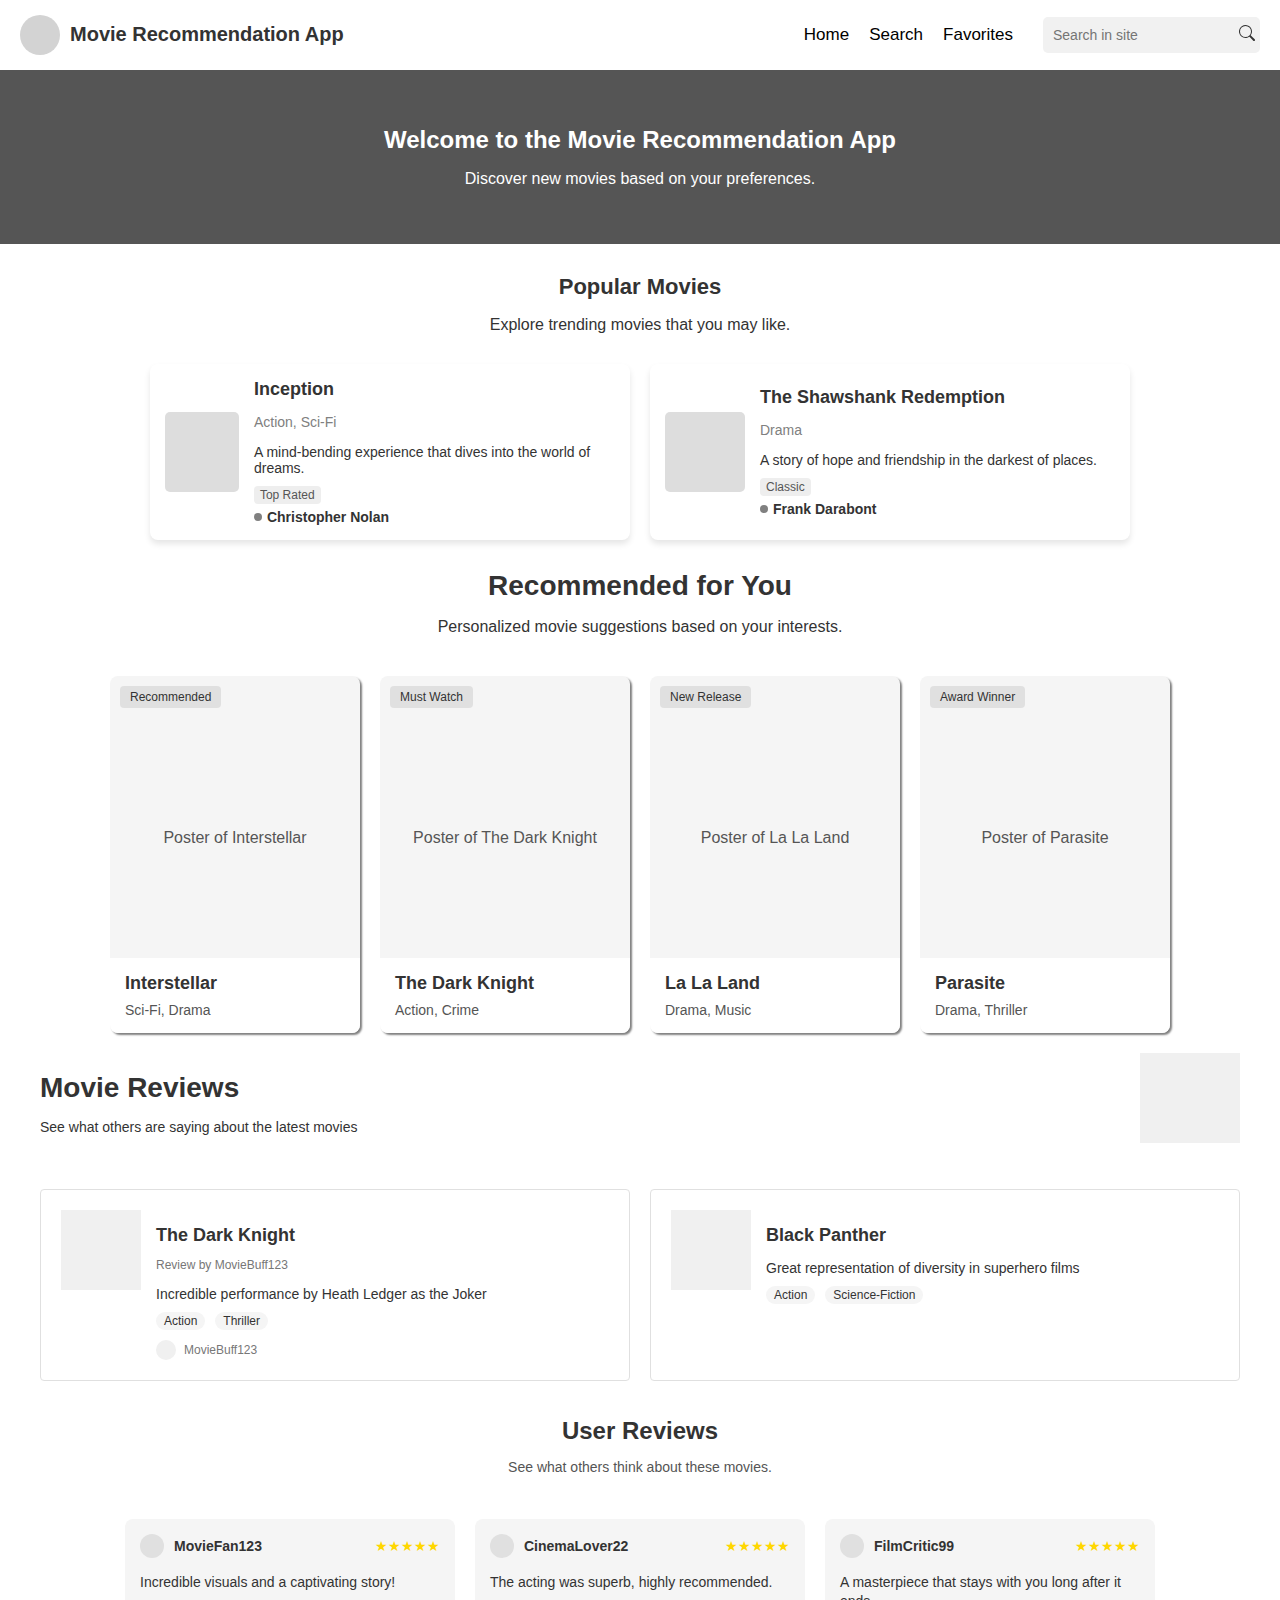
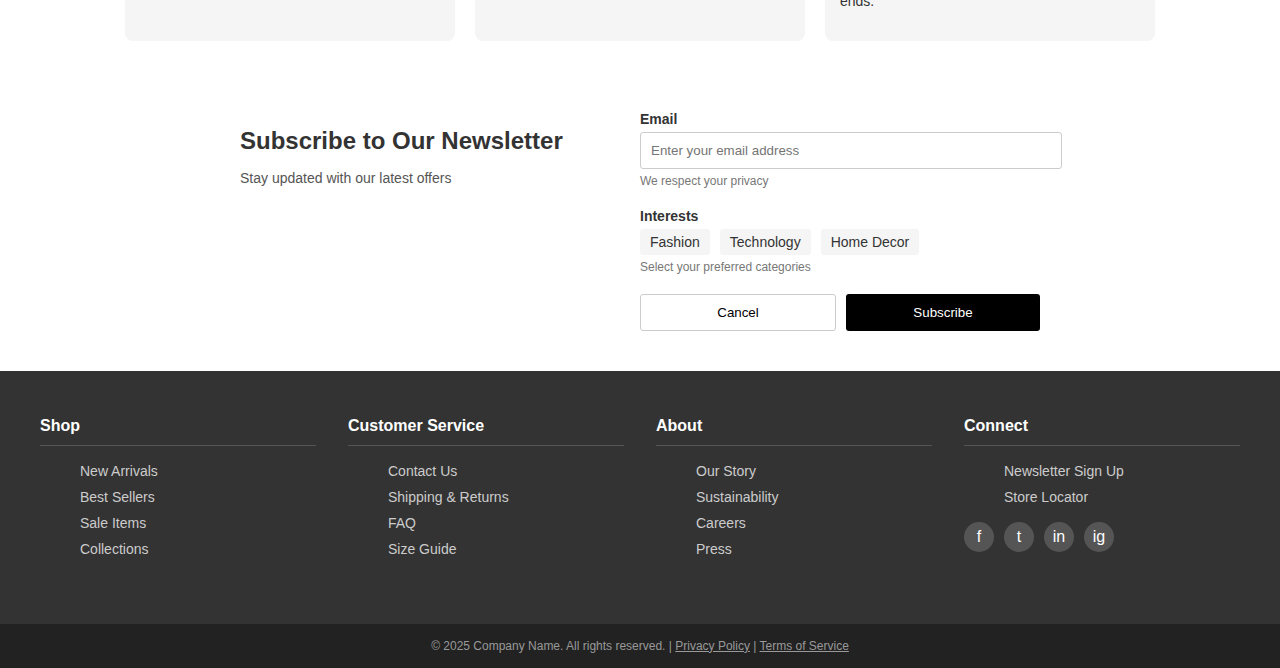
<file: assignment_2/index.html>
<!DOCTYPE html>
<html lang="en">
<head>
    <meta charset="UTF-8">
    <meta name="viewport" content="width=device-width, initial-scale=1.0">
    <title>Movie Recommendation App</title>
    <link rel="stylesheet" href="css/styles.css">
</head>
<body>
    <nav class="navbar">
        <div class="logo-container">
            <div class="logo"></div>
            <h1>Movie Recommendation App</h1>
        </div>
        <div class="nav-links">
            <a href="index.html">Home</a>
            <a href="search.html">Search</a>
            <a href="favorites.html" class="spacer">Favorites</a>
            <div class="search-box">
                <input type="text" placeholder="Search in site">
                <span><svg xmlns="http://www.w3.org/2000/svg" width="16" height="16" fill="currentColor" class="bi bi-search" viewBox="0 0 16 16">
                    <path d="M11.742 10.344a6.5 6.5 0 1 0-1.397 1.398h-.001q.044.06.098.115l3.85 3.85a1 1 0 0 0 1.415-1.414l-3.85-3.85a1 1 0 0 0-.115-.1zM12 6.5a5.5 5.5 0 1 1-11 0 5.5 5.5 0 0 1 11 0"/>
                  </svg></span>
            </div>
        </div>
    </nav>

    <header class="hero">
        <h1>Welcome to the Movie Recommendation App</h1>
        <p>Discover new movies based on your preferences.</p>
    </header>

    <section class="movies-section">
        <div class="movies-header">
            <h2>Popular Movies</h2>
            <p>Explore trending movies that you may like.</p>
        </div>

        <div class="movies-container">
            <!-- Movie Card 1 -->
            <div class="movie-card">
                <div class="movie-thumbnail"></div>
                <div class="movie-details">
                    <h3>Inception</h3>
                    <p class="genre">Action, Sci-Fi</p>
                    <p class="description">A mind-bending experience that dives into the world of dreams.</p>
                    <span class="tag">Top Rated</span>
                    <div class="director">
                        <span class="circle"></span>
                        <span>Christopher Nolan</span>
                    </div>
                </div>
            </div>

            <!-- Movie Card 2 -->
            <div class="movie-card">
                <div class="movie-thumbnail"></div>
                <div class="movie-details">
                    <h3>The Shawshank Redemption</h3>
                    <p class="genre">Drama</p>
                    <p class="description">A story of hope and friendship in the darkest of places.</p>
                    <span class="tag">Classic</span>
                    <div class="director">
                        <span class="circle"></span>
                        <span>Frank Darabont</span>
                    </div>
                </div>
            </div>
        </div>
    </section>
    <div class="movie-rec-header">
        <h1 class="movie-rec-title">Recommended for You</h1>
        <p class="movie-rec-subtitle">Personalized movie suggestions based on your interests.</p>
    </div>

    <div class="movie-rec-grid">
        <div class="movie-rec-card movie-rec-recommended">
            <div class="movie-rec-category-tag">Recommended</div>
            <div class="movie-rec-poster-container">
                <div class="movie-rec-poster-placeholder">Poster of Interstellar</div>
            </div>
            <div class="movie-rec-info">
                <div class="movie-rec-title-text">Interstellar</div>
                <div class="movie-rec-genres">Sci-Fi, Drama</div>
            </div>
        </div>

        <div class="movie-rec-card movie-rec-must-watch">
            <div class="movie-rec-category-tag">Must Watch</div>
            <div class="movie-rec-poster-container">
                <div class="movie-rec-poster-placeholder">Poster of The Dark Knight</div>
            </div>
            <div class="movie-rec-info">
                <div class="movie-rec-title-text">The Dark Knight</div>
                <div class="movie-rec-genres">Action, Crime</div>
            </div>
        </div>

        <div class="movie-rec-card movie-rec-new-release">
            <div class="movie-rec-category-tag">New Release</div>
            <div class="movie-rec-poster-container">
                <div class="movie-rec-poster-placeholder">Poster of La La Land</div>
            </div>
            <div class="movie-rec-info">
                <div class="movie-rec-title-text">La La Land</div>
                <div class="movie-rec-genres">Drama, Music</div>
            </div>
        </div>

        <div class="movie-rec-card movie-rec-award-winner">
            <div class="movie-rec-category-tag">Award Winner</div>
            <div class="movie-rec-poster-container">
                <div class="movie-rec-poster-placeholder">Poster of Parasite</div>
            </div>
            <div class="movie-rec-info">
                <div class="movie-rec-title-text">Parasite</div>
                <div class="movie-rec-genres">Drama, Thriller</div>
            </div>
        </div>
    </div>
    <div class="movie-reviews-container">
        <div class="movie-reviews-header">
            <div class="movie-reviews-header-content">
                <h1 class="movie-reviews-title">Movie Reviews</h1>
                <p class="movie-reviews-subtitle">See what others are saying about the latest movies</p>
            </div>
            <div class="movie-reviews-logo"></div>
        </div>

        <div class="movie-reviews-grid">
            <div class="movie-review-card">
                <div class="movie-review-poster"></div>
                <div class="movie-review-content">
                    <h2 class="movie-review-title">The Dark Knight</h2>
                    <p class="movie-review-author">Review by MovieBuff123</p>
                    <p class="movie-review-text">Incredible performance by Heath Ledger as the Joker</p>
                    
                    <div class="movie-review-genres">
                        <span class="movie-review-genre">Action</span>
                        <span class="movie-review-genre">Thriller</span>
                    </div>
                    
                    <div class="movie-review-user">
                        <div class="movie-review-user-avatar"></div>
                        <span class="movie-review-username">MovieBuff123</span>
                    </div>
                </div>
            </div>

            <div class="movie-review-card">
                <div class="movie-review-poster"></div>
                <div class="movie-review-content">
                    <h2 class="movie-review-title">Black Panther</h2>
                    <p class="movie-review-text">Great representation of diversity in superhero films</p>
                    
                    <div class="movie-review-genres">
                        <span class="movie-review-genre">Action</span>
                        <span class="movie-review-genre">Science-Fiction</span>
                    </div>
                </div>
            </div>
        </div>
    </div>
    <div class="user-reviews-container">
        <div class="user-reviews-header">
            <h1 class="user-reviews-title">User Reviews</h1>
            <p class="user-reviews-subtitle">See what others think about these movies.</p>
        </div>

        <div class="user-reviews-grid">
            <div class="user-review-card">
                <div class="user-review-header">
                    <div class="user-review-author">
                        <div class="user-avatar"></div>
                        <span class="user-name">MovieFan123</span>
                    </div>
                    <div class="user-review-rating">★★★★★</div>
                </div>
                <p class="user-review-content">Incredible visuals and a captivating story!</p>
            </div>

            <div class="user-review-card">
                <div class="user-review-header">
                    <div class="user-review-author">
                        <div class="user-avatar"></div>
                        <span class="user-name">CinemaLover22</span>
                    </div>
                    <div class="user-review-rating">★★★★★</div>
                </div>
                <p class="user-review-content">The acting was superb, highly recommended.</p>
            </div>

            <div class="user-review-card">
                <div class="user-review-header">
                    <div class="user-review-author">
                        <div class="user-avatar"></div>
                        <span class="user-name">FilmCritic99</span>
                    </div>
                    <div class="user-review-rating">★★★★★</div>
                </div>
                <p class="user-review-content">A masterpiece that stays with you long after it ends.</p>
            </div>
        </div>
    </div>
    

    <div class="subscription-container">
        <div class="subscription-info">
            <h1>Subscribe to Our Newsletter</h1>
            <p>Stay updated with our latest offers</p>
        </div>
        <div class="subscription-form">
            <div class="form-group">
                <label class="form-label">Email</label>
                <input type="email" class="form-input" placeholder="Enter your email address">
                <p class="privacy-note">We respect your privacy</p>
            </div>
            <div class="form-group">
                <label class="form-label">Interests</label>
                <div class="checkbox-group">
                    <label class="checkbox-label">Fashion</label>
                    <label class="checkbox-label">Technology</label>
                    <label class="checkbox-label">Home Decor</label>
                </div>
                <p class="category-note">Select your preferred categories</p>
            </div>
            <div class="form-buttons">
                <button class="btn-cancel">Cancel</button>
                <button class="btn-subscribe">Subscribe</button>
            </div>
        </div>
    </div>
    <footer class="footer">
        <div class="footer-container">
            <div class="footer-column">
                <h3>Shop</h3>
                <ul class="footer-links">
                    <li><a href="#">New Arrivals</a></li>
                    <li><a href="#">Best Sellers</a></li>
                    <li><a href="#">Sale Items</a></li>
                    <li><a href="#">Collections</a></li>
                </ul>
            </div>
            
            <div class="footer-column">
                <h3>Customer Service</h3>
                <ul class="footer-links">
                    <li><a href="#">Contact Us</a></li>
                    <li><a href="#">Shipping & Returns</a></li>
                    <li><a href="#">FAQ</a></li>
                    <li><a href="#">Size Guide</a></li>
                </ul>
            </div>
            
            <div class="footer-column">
                <h3>About</h3>
                <ul class="footer-links">
                    <li><a href="#">Our Story</a></li>
                    <li><a href="#">Sustainability</a></li>
                    <li><a href="#">Careers</a></li>
                    <li><a href="#">Press</a></li>
                </ul>
            </div>
            
            <div class="footer-column">
                <h3>Connect</h3>
                <ul class="footer-links">
                    <li><a href="#">Newsletter Sign Up</a></li>
                    <li><a href="#">Store Locator</a></li>
                </ul>
                <div class="social-icons">
                    <div class="social-icon">f</div>
                    <div class="social-icon">t</div>
                    <div class="social-icon">in</div>
                    <div class="social-icon">ig</div>
                </div>
            </div>
        </div>
    </footer>
    
    <div class="copyright-bar">
        &copy; 2025 Company Name. All rights reserved. | <a href="#" style="color: #999999;">Privacy Policy</a> | <a href="#" style="color: #999999;">Terms of Service</a>
    </div>
</body>
</html>
</file>
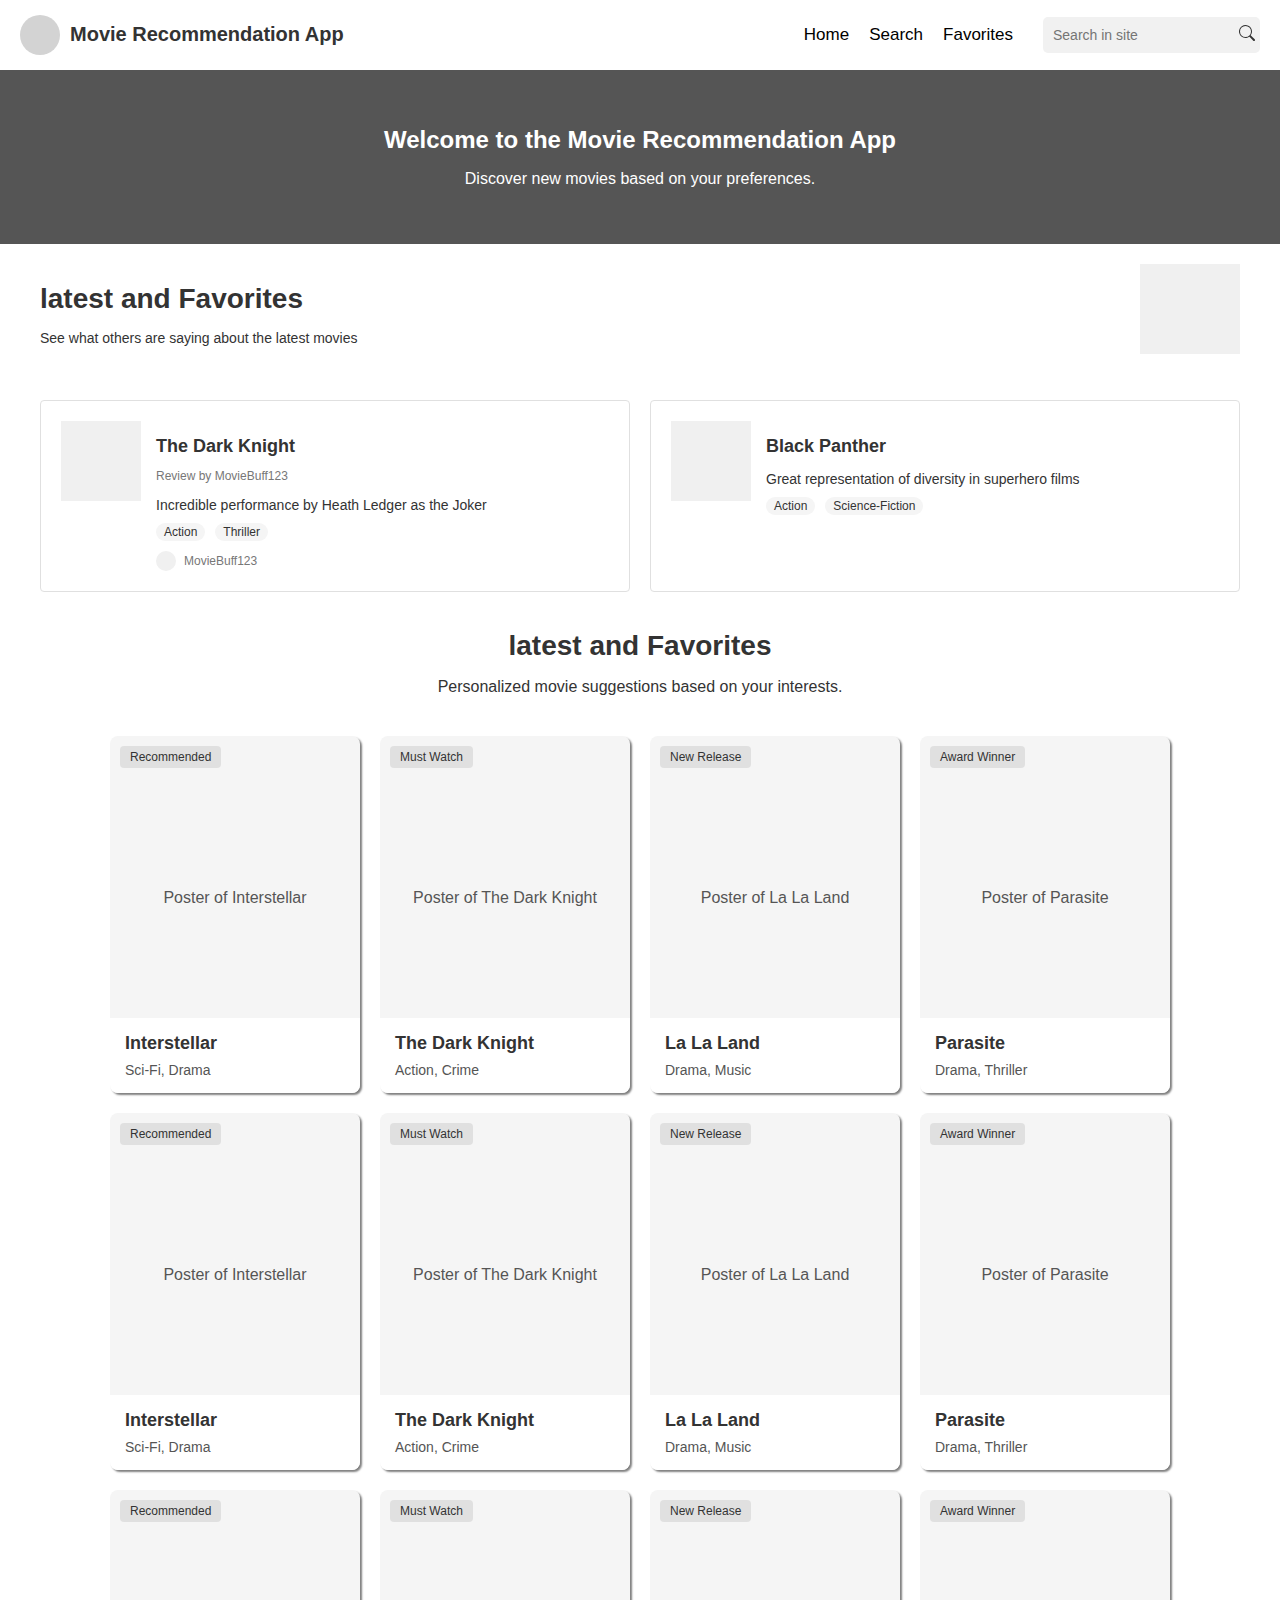
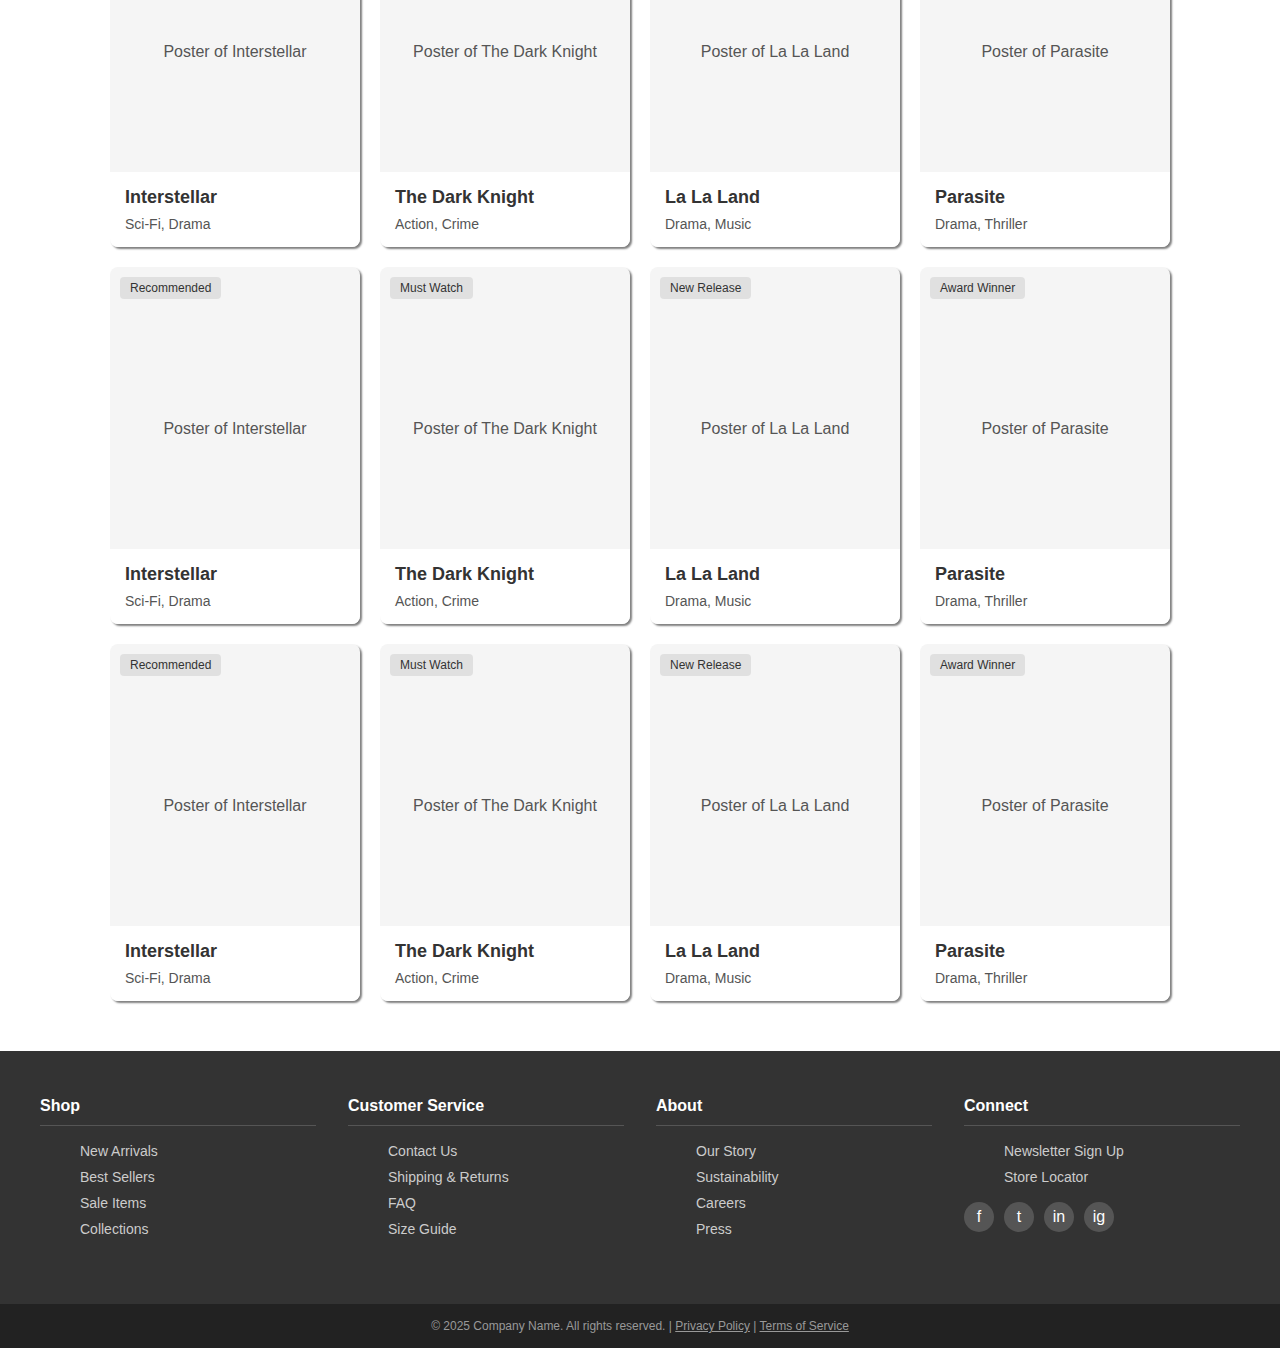
<file: assignment_2/favorites.html>
<!DOCTYPE html>
<html lang="en">
<head>
    <meta charset="UTF-8">
    <meta name="viewport" content="width=device-width, initial-scale=1.0">
    <title>Movie Recommendation App</title>
    <link rel="stylesheet" href="css/styles.css">
</head>
<body>
    <nav class="navbar">
        <div class="logo-container">
            <div class="logo"></div>
            <h1>Movie Recommendation App</h1>
        </div>
        <div class="nav-links">
            <a href="index.html">Home</a>
            <a href="search.html">Search</a>
            <a href="favorites.html" class="spacer">Favorites</a>
            <div class="search-box">
                <input type="text" placeholder="Search in site">
                <span><svg xmlns="http://www.w3.org/2000/svg" width="16" height="16" fill="currentColor" class="bi bi-search" viewBox="0 0 16 16">
                    <path d="M11.742 10.344a6.5 6.5 0 1 0-1.397 1.398h-.001q.044.06.098.115l3.85 3.85a1 1 0 0 0 1.415-1.414l-3.85-3.85a1 1 0 0 0-.115-.1zM12 6.5a5.5 5.5 0 1 1-11 0 5.5 5.5 0 0 1 11 0"/>
                  </svg></span>
            </div>
        </div>
    </nav>

    <header class="hero">
        <h1>Welcome to the Movie Recommendation App</h1>
        <p>Discover new movies based on your preferences.</p>
    </header>
    <div class="container">
    <div class="movie-reviews-container">
        <div class="movie-reviews-header">
            <div class="movie-reviews-header-content">
                <h1 class="movie-reviews-title">latest and Favorites</h1>
                <p class="movie-reviews-subtitle">See what others are saying about the latest movies</p>
            </div>
            <div class="movie-reviews-logo"></div>
        </div>

        <div class="movie-reviews-grid">
            <div class="movie-review-card">
                <div class="movie-review-poster"></div>
                <div class="movie-review-content">
                    <h2 class="movie-review-title">The Dark Knight</h2>
                    <p class="movie-review-author">Review by MovieBuff123</p>
                    <p class="movie-review-text">Incredible performance by Heath Ledger as the Joker</p>
                    
                    <div class="movie-review-genres">
                        <span class="movie-review-genre">Action</span>
                        <span class="movie-review-genre">Thriller</span>
                    </div>
                    
                    <div class="movie-review-user">
                        <div class="movie-review-user-avatar"></div>
                        <span class="movie-review-username">MovieBuff123</span>
                    </div>
                </div>
            </div>

            <div class="movie-review-card">
                <div class="movie-review-poster"></div>
                <div class="movie-review-content">
                    <h2 class="movie-review-title">Black Panther</h2>
                    <p class="movie-review-text">Great representation of diversity in superhero films</p>
                    
                    <div class="movie-review-genres">
                        <span class="movie-review-genre">Action</span>
                        <span class="movie-review-genre">Science-Fiction</span>
                    </div>
                </div>
            </div>
        </div>
    </div>
    <div class="movie-rec-header">
        <h1 class="movie-rec-title">latest and Favorites</h1>
        <p class="movie-rec-subtitle">Personalized movie suggestions based on your interests.</p>
    </div>

    <div class="movie-rec-grid" style="margin-bottom: 50px;">
        <div class="movie-rec-card movie-rec-recommended">
            <div class="movie-rec-category-tag">Recommended</div>
            <div class="movie-rec-poster-container">
                <div class="movie-rec-poster-placeholder">Poster of Interstellar</div>
            </div>
            <div class="movie-rec-info">
                <div class="movie-rec-title-text">Interstellar</div>
                <div class="movie-rec-genres">Sci-Fi, Drama</div>
            </div>
        </div>

        <div class="movie-rec-card movie-rec-must-watch">
            <div class="movie-rec-category-tag">Must Watch</div>
            <div class="movie-rec-poster-container">
                <div class="movie-rec-poster-placeholder">Poster of The Dark Knight</div>
            </div>
            <div class="movie-rec-info">
                <div class="movie-rec-title-text">The Dark Knight</div>
                <div class="movie-rec-genres">Action, Crime</div>
            </div>
        </div>

        <div class="movie-rec-card movie-rec-new-release">
            <div class="movie-rec-category-tag">New Release</div>
            <div class="movie-rec-poster-container">
                <div class="movie-rec-poster-placeholder">Poster of La La Land</div>
            </div>
            <div class="movie-rec-info">
                <div class="movie-rec-title-text">La La Land</div>
                <div class="movie-rec-genres">Drama, Music</div>
            </div>
        </div>

        <div class="movie-rec-card movie-rec-award-winner">
            <div class="movie-rec-category-tag">Award Winner</div>
            <div class="movie-rec-poster-container">
                <div class="movie-rec-poster-placeholder">Poster of Parasite</div>
            </div>
            <div class="movie-rec-info">
                <div class="movie-rec-title-text">Parasite</div>
                <div class="movie-rec-genres">Drama, Thriller</div>
            </div>
        </div>
        <div class="movie-rec-card movie-rec-recommended">
            <div class="movie-rec-category-tag">Recommended</div>
            <div class="movie-rec-poster-container">
                <div class="movie-rec-poster-placeholder">Poster of Interstellar</div>
            </div>
            <div class="movie-rec-info">
                <div class="movie-rec-title-text">Interstellar</div>
                <div class="movie-rec-genres">Sci-Fi, Drama</div>
            </div>
        </div>

        <div class="movie-rec-card movie-rec-must-watch">
            <div class="movie-rec-category-tag">Must Watch</div>
            <div class="movie-rec-poster-container">
                <div class="movie-rec-poster-placeholder">Poster of The Dark Knight</div>
            </div>
            <div class="movie-rec-info">
                <div class="movie-rec-title-text">The Dark Knight</div>
                <div class="movie-rec-genres">Action, Crime</div>
            </div>
        </div>

        <div class="movie-rec-card movie-rec-new-release">
            <div class="movie-rec-category-tag">New Release</div>
            <div class="movie-rec-poster-container">
                <div class="movie-rec-poster-placeholder">Poster of La La Land</div>
            </div>
            <div class="movie-rec-info">
                <div class="movie-rec-title-text">La La Land</div>
                <div class="movie-rec-genres">Drama, Music</div>
            </div>
        </div>

        <div class="movie-rec-card movie-rec-award-winner">
            <div class="movie-rec-category-tag">Award Winner</div>
            <div class="movie-rec-poster-container">
                <div class="movie-rec-poster-placeholder">Poster of Parasite</div>
            </div>
            <div class="movie-rec-info">
                <div class="movie-rec-title-text">Parasite</div>
                <div class="movie-rec-genres">Drama, Thriller</div>
            </div>
        </div><div class="movie-rec-card movie-rec-recommended">
            <div class="movie-rec-category-tag">Recommended</div>
            <div class="movie-rec-poster-container">
                <div class="movie-rec-poster-placeholder">Poster of Interstellar</div>
            </div>
            <div class="movie-rec-info">
                <div class="movie-rec-title-text">Interstellar</div>
                <div class="movie-rec-genres">Sci-Fi, Drama</div>
            </div>
        </div>

        <div class="movie-rec-card movie-rec-must-watch">
            <div class="movie-rec-category-tag">Must Watch</div>
            <div class="movie-rec-poster-container">
                <div class="movie-rec-poster-placeholder">Poster of The Dark Knight</div>
            </div>
            <div class="movie-rec-info">
                <div class="movie-rec-title-text">The Dark Knight</div>
                <div class="movie-rec-genres">Action, Crime</div>
            </div>
        </div>

        <div class="movie-rec-card movie-rec-new-release">
            <div class="movie-rec-category-tag">New Release</div>
            <div class="movie-rec-poster-container">
                <div class="movie-rec-poster-placeholder">Poster of La La Land</div>
            </div>
            <div class="movie-rec-info">
                <div class="movie-rec-title-text">La La Land</div>
                <div class="movie-rec-genres">Drama, Music</div>
            </div>
        </div>

        <div class="movie-rec-card movie-rec-award-winner">
            <div class="movie-rec-category-tag">Award Winner</div>
            <div class="movie-rec-poster-container">
                <div class="movie-rec-poster-placeholder">Poster of Parasite</div>
            </div>
            <div class="movie-rec-info">
                <div class="movie-rec-title-text">Parasite</div>
                <div class="movie-rec-genres">Drama, Thriller</div>
            </div>
        </div><div class="movie-rec-card movie-rec-recommended">
            <div class="movie-rec-category-tag">Recommended</div>
            <div class="movie-rec-poster-container">
                <div class="movie-rec-poster-placeholder">Poster of Interstellar</div>
            </div>
            <div class="movie-rec-info">
                <div class="movie-rec-title-text">Interstellar</div>
                <div class="movie-rec-genres">Sci-Fi, Drama</div>
            </div>
        </div>

        <div class="movie-rec-card movie-rec-must-watch">
            <div class="movie-rec-category-tag">Must Watch</div>
            <div class="movie-rec-poster-container">
                <div class="movie-rec-poster-placeholder">Poster of The Dark Knight</div>
            </div>
            <div class="movie-rec-info">
                <div class="movie-rec-title-text">The Dark Knight</div>
                <div class="movie-rec-genres">Action, Crime</div>
            </div>
        </div>

        <div class="movie-rec-card movie-rec-new-release">
            <div class="movie-rec-category-tag">New Release</div>
            <div class="movie-rec-poster-container">
                <div class="movie-rec-poster-placeholder">Poster of La La Land</div>
            </div>
            <div class="movie-rec-info">
                <div class="movie-rec-title-text">La La Land</div>
                <div class="movie-rec-genres">Drama, Music</div>
            </div>
        </div>

        <div class="movie-rec-card movie-rec-award-winner">
            <div class="movie-rec-category-tag">Award Winner</div>
            <div class="movie-rec-poster-container">
                <div class="movie-rec-poster-placeholder">Poster of Parasite</div>
            </div>
            <div class="movie-rec-info">
                <div class="movie-rec-title-text">Parasite</div>
                <div class="movie-rec-genres">Drama, Thriller</div>
            </div>
        </div><div class="movie-rec-card movie-rec-recommended">
            <div class="movie-rec-category-tag">Recommended</div>
            <div class="movie-rec-poster-container">
                <div class="movie-rec-poster-placeholder">Poster of Interstellar</div>
            </div>
            <div class="movie-rec-info">
                <div class="movie-rec-title-text">Interstellar</div>
                <div class="movie-rec-genres">Sci-Fi, Drama</div>
            </div>
        </div>

        <div class="movie-rec-card movie-rec-must-watch">
            <div class="movie-rec-category-tag">Must Watch</div>
            <div class="movie-rec-poster-container">
                <div class="movie-rec-poster-placeholder">Poster of The Dark Knight</div>
            </div>
            <div class="movie-rec-info">
                <div class="movie-rec-title-text">The Dark Knight</div>
                <div class="movie-rec-genres">Action, Crime</div>
            </div>
        </div>

        <div class="movie-rec-card movie-rec-new-release">
            <div class="movie-rec-category-tag">New Release</div>
            <div class="movie-rec-poster-container">
                <div class="movie-rec-poster-placeholder">Poster of La La Land</div>
            </div>
            <div class="movie-rec-info">
                <div class="movie-rec-title-text">La La Land</div>
                <div class="movie-rec-genres">Drama, Music</div>
            </div>
        </div>

        <div class="movie-rec-card movie-rec-award-winner">
            <div class="movie-rec-category-tag">Award Winner</div>
            <div class="movie-rec-poster-container">
                <div class="movie-rec-poster-placeholder">Poster of Parasite</div>
            </div>
            <div class="movie-rec-info">
                <div class="movie-rec-title-text">Parasite</div>
                <div class="movie-rec-genres">Drama, Thriller</div>
            </div>
        </div>
    </div>
    </div>
   
    <footer class="footer">
        <div class="footer-container">
            <div class="footer-column">
                <h3>Shop</h3>
                <ul class="footer-links">
                    <li><a href="#">New Arrivals</a></li>
                    <li><a href="#">Best Sellers</a></li>
                    <li><a href="#">Sale Items</a></li>
                    <li><a href="#">Collections</a></li>
                </ul>
            </div>
            
            <div class="footer-column">
                <h3>Customer Service</h3>
                <ul class="footer-links">
                    <li><a href="#">Contact Us</a></li>
                    <li><a href="#">Shipping & Returns</a></li>
                    <li><a href="#">FAQ</a></li>
                    <li><a href="#">Size Guide</a></li>
                </ul>
            </div>
            
            <div class="footer-column">
                <h3>About</h3>
                <ul class="footer-links">
                    <li><a href="#">Our Story</a></li>
                    <li><a href="#">Sustainability</a></li>
                    <li><a href="#">Careers</a></li>
                    <li><a href="#">Press</a></li>
                </ul>
            </div>
            
            <div class="footer-column">
                <h3>Connect</h3>
                <ul class="footer-links">
                    <li><a href="#">Newsletter Sign Up</a></li>
                    <li><a href="#">Store Locator</a></li>
                </ul>
                <div class="social-icons">
                    <div class="social-icon">f</div>
                    <div class="social-icon">t</div>
                    <div class="social-icon">in</div>
                    <div class="social-icon">ig</div>
                </div>
            </div>
        </div>
    </footer>
    
    <div class="copyright-bar">
        &copy; 2025 Company Name. All rights reserved. | <a href="#" style="color: #999999;">Privacy Policy</a> | <a href="#" style="color: #999999;">Terms of Service</a>
    </div>
</body>
</html>
</file>
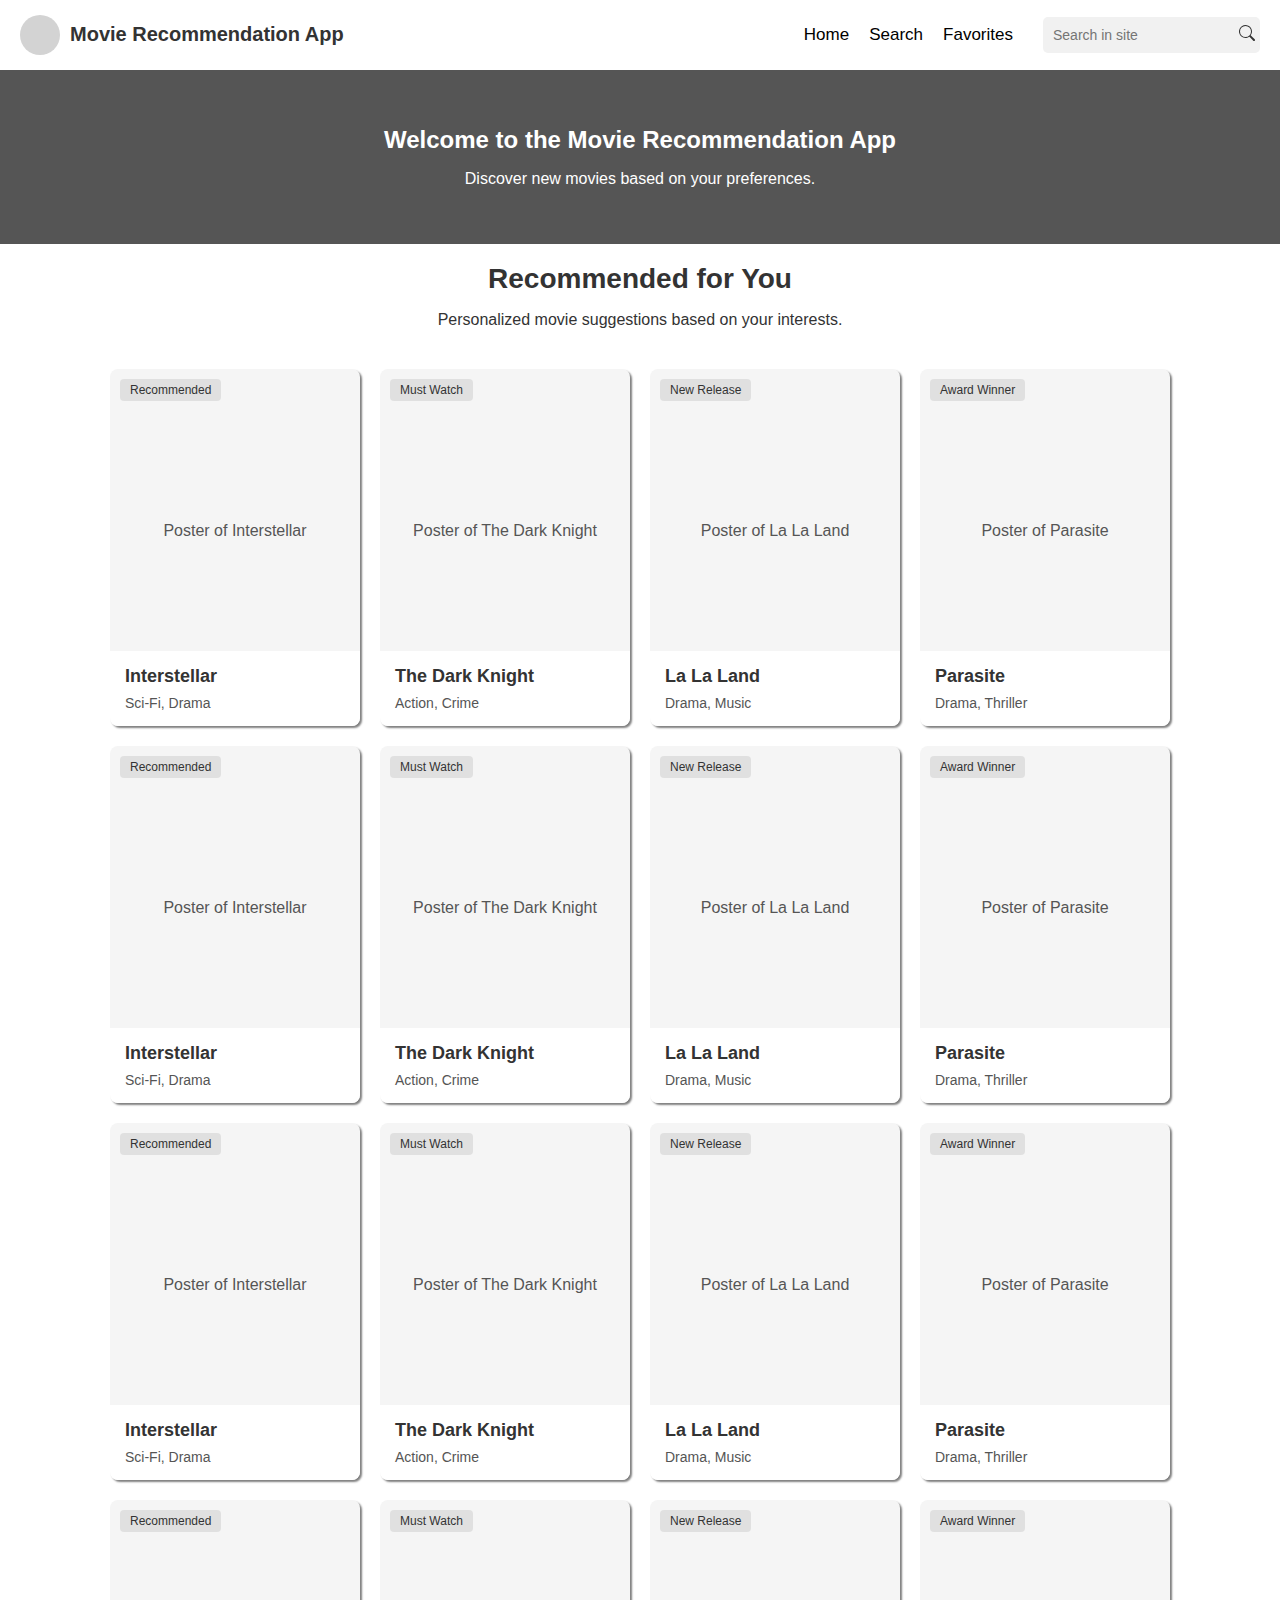
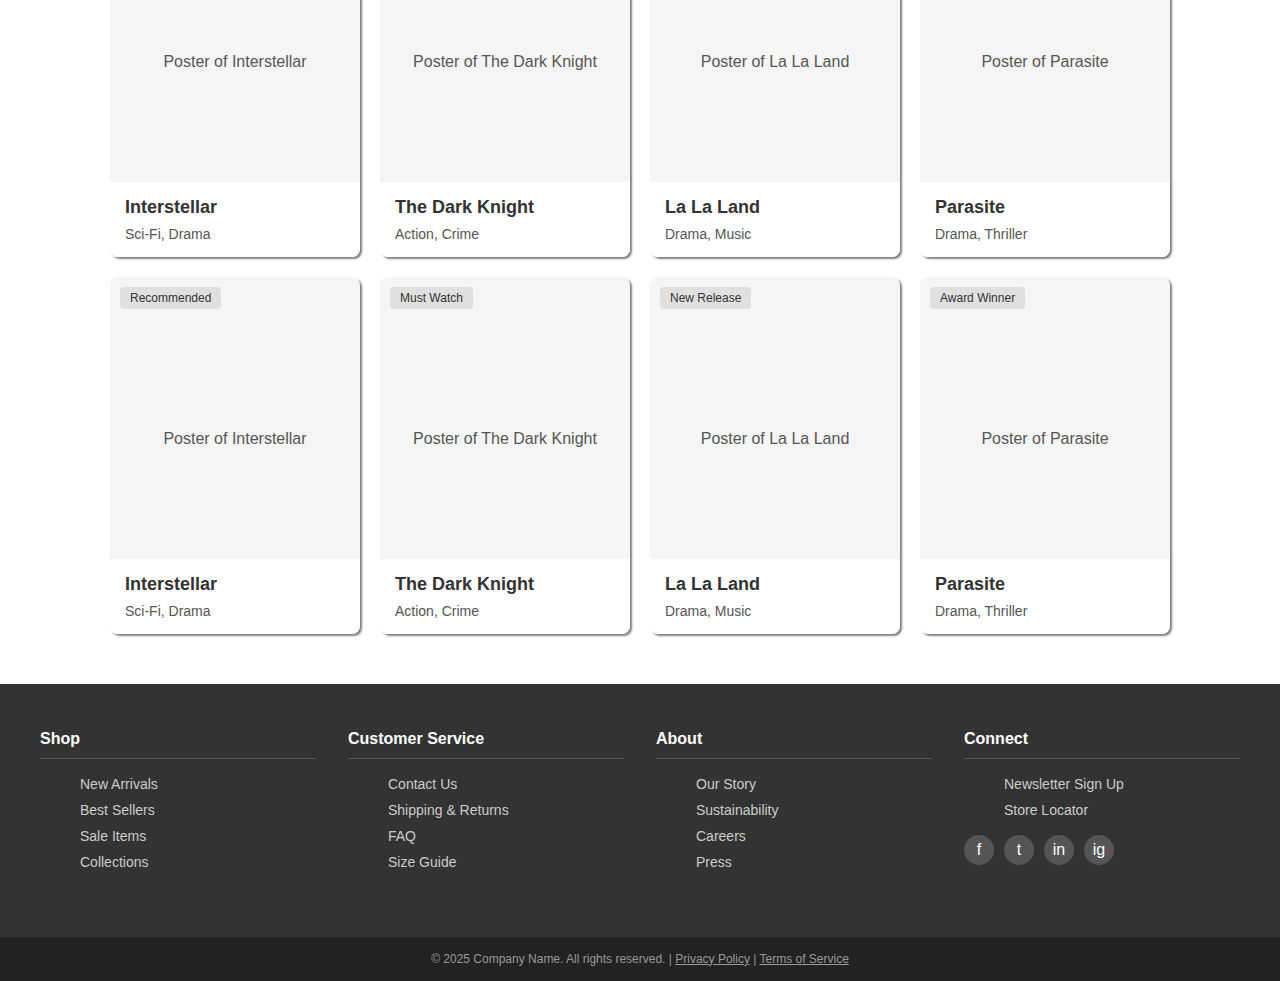
<file: assignment_2/search.html>
<!DOCTYPE html>
<html lang="en">
<head>
    <meta charset="UTF-8">
    <meta name="viewport" content="width=device-width, initial-scale=1.0">
    <title>Movie Recommendation App</title>
    <link rel="stylesheet" href="css/styles.css">
</head>
<body>
    <nav class="navbar">
        <div class="logo-container">
            <div class="logo"></div>
            <h1>Movie Recommendation App</h1>
        </div>
        <div class="nav-links">
            <a href="index.html">Home</a>
            <a href="search.html">Search</a>
            <a href="favorites.html" class="spacer">Favorites</a>
            <div class="search-box">
                <input type="text" placeholder="Search in site">
                <span><svg xmlns="http://www.w3.org/2000/svg" width="16" height="16" fill="currentColor" class="bi bi-search" viewBox="0 0 16 16">
                    <path d="M11.742 10.344a6.5 6.5 0 1 0-1.397 1.398h-.001q.044.06.098.115l3.85 3.85a1 1 0 0 0 1.415-1.414l-3.85-3.85a1 1 0 0 0-.115-.1zM12 6.5a5.5 5.5 0 1 1-11 0 5.5 5.5 0 0 1 11 0"/>
                  </svg></span>
            </div>
        </div>
    </nav>

    <header class="hero">
        <h1>Welcome to the Movie Recommendation App</h1>
        <p>Discover new movies based on your preferences.</p>
    </header>
    <div class="movie-rec-header">
        <h1 class="movie-rec-title">Recommended for You</h1>
        <p class="movie-rec-subtitle">Personalized movie suggestions based on your interests.</p>
    </div>

    <div class="movie-rec-grid" style="margin-bottom: 50px;">
        <div class="movie-rec-card movie-rec-recommended">
            <div class="movie-rec-category-tag">Recommended</div>
            <div class="movie-rec-poster-container">
                <div class="movie-rec-poster-placeholder">Poster of Interstellar</div>
            </div>
            <div class="movie-rec-info">
                <div class="movie-rec-title-text">Interstellar</div>
                <div class="movie-rec-genres">Sci-Fi, Drama</div>
            </div>
        </div>

        <div class="movie-rec-card movie-rec-must-watch">
            <div class="movie-rec-category-tag">Must Watch</div>
            <div class="movie-rec-poster-container">
                <div class="movie-rec-poster-placeholder">Poster of The Dark Knight</div>
            </div>
            <div class="movie-rec-info">
                <div class="movie-rec-title-text">The Dark Knight</div>
                <div class="movie-rec-genres">Action, Crime</div>
            </div>
        </div>

        <div class="movie-rec-card movie-rec-new-release">
            <div class="movie-rec-category-tag">New Release</div>
            <div class="movie-rec-poster-container">
                <div class="movie-rec-poster-placeholder">Poster of La La Land</div>
            </div>
            <div class="movie-rec-info">
                <div class="movie-rec-title-text">La La Land</div>
                <div class="movie-rec-genres">Drama, Music</div>
            </div>
        </div>

        <div class="movie-rec-card movie-rec-award-winner">
            <div class="movie-rec-category-tag">Award Winner</div>
            <div class="movie-rec-poster-container">
                <div class="movie-rec-poster-placeholder">Poster of Parasite</div>
            </div>
            <div class="movie-rec-info">
                <div class="movie-rec-title-text">Parasite</div>
                <div class="movie-rec-genres">Drama, Thriller</div>
            </div>
        </div>
        <div class="movie-rec-card movie-rec-recommended">
            <div class="movie-rec-category-tag">Recommended</div>
            <div class="movie-rec-poster-container">
                <div class="movie-rec-poster-placeholder">Poster of Interstellar</div>
            </div>
            <div class="movie-rec-info">
                <div class="movie-rec-title-text">Interstellar</div>
                <div class="movie-rec-genres">Sci-Fi, Drama</div>
            </div>
        </div>

        <div class="movie-rec-card movie-rec-must-watch">
            <div class="movie-rec-category-tag">Must Watch</div>
            <div class="movie-rec-poster-container">
                <div class="movie-rec-poster-placeholder">Poster of The Dark Knight</div>
            </div>
            <div class="movie-rec-info">
                <div class="movie-rec-title-text">The Dark Knight</div>
                <div class="movie-rec-genres">Action, Crime</div>
            </div>
        </div>

        <div class="movie-rec-card movie-rec-new-release">
            <div class="movie-rec-category-tag">New Release</div>
            <div class="movie-rec-poster-container">
                <div class="movie-rec-poster-placeholder">Poster of La La Land</div>
            </div>
            <div class="movie-rec-info">
                <div class="movie-rec-title-text">La La Land</div>
                <div class="movie-rec-genres">Drama, Music</div>
            </div>
        </div>

        <div class="movie-rec-card movie-rec-award-winner">
            <div class="movie-rec-category-tag">Award Winner</div>
            <div class="movie-rec-poster-container">
                <div class="movie-rec-poster-placeholder">Poster of Parasite</div>
            </div>
            <div class="movie-rec-info">
                <div class="movie-rec-title-text">Parasite</div>
                <div class="movie-rec-genres">Drama, Thriller</div>
            </div>
        </div><div class="movie-rec-card movie-rec-recommended">
            <div class="movie-rec-category-tag">Recommended</div>
            <div class="movie-rec-poster-container">
                <div class="movie-rec-poster-placeholder">Poster of Interstellar</div>
            </div>
            <div class="movie-rec-info">
                <div class="movie-rec-title-text">Interstellar</div>
                <div class="movie-rec-genres">Sci-Fi, Drama</div>
            </div>
        </div>

        <div class="movie-rec-card movie-rec-must-watch">
            <div class="movie-rec-category-tag">Must Watch</div>
            <div class="movie-rec-poster-container">
                <div class="movie-rec-poster-placeholder">Poster of The Dark Knight</div>
            </div>
            <div class="movie-rec-info">
                <div class="movie-rec-title-text">The Dark Knight</div>
                <div class="movie-rec-genres">Action, Crime</div>
            </div>
        </div>

        <div class="movie-rec-card movie-rec-new-release">
            <div class="movie-rec-category-tag">New Release</div>
            <div class="movie-rec-poster-container">
                <div class="movie-rec-poster-placeholder">Poster of La La Land</div>
            </div>
            <div class="movie-rec-info">
                <div class="movie-rec-title-text">La La Land</div>
                <div class="movie-rec-genres">Drama, Music</div>
            </div>
        </div>

        <div class="movie-rec-card movie-rec-award-winner">
            <div class="movie-rec-category-tag">Award Winner</div>
            <div class="movie-rec-poster-container">
                <div class="movie-rec-poster-placeholder">Poster of Parasite</div>
            </div>
            <div class="movie-rec-info">
                <div class="movie-rec-title-text">Parasite</div>
                <div class="movie-rec-genres">Drama, Thriller</div>
            </div>
        </div><div class="movie-rec-card movie-rec-recommended">
            <div class="movie-rec-category-tag">Recommended</div>
            <div class="movie-rec-poster-container">
                <div class="movie-rec-poster-placeholder">Poster of Interstellar</div>
            </div>
            <div class="movie-rec-info">
                <div class="movie-rec-title-text">Interstellar</div>
                <div class="movie-rec-genres">Sci-Fi, Drama</div>
            </div>
        </div>

        <div class="movie-rec-card movie-rec-must-watch">
            <div class="movie-rec-category-tag">Must Watch</div>
            <div class="movie-rec-poster-container">
                <div class="movie-rec-poster-placeholder">Poster of The Dark Knight</div>
            </div>
            <div class="movie-rec-info">
                <div class="movie-rec-title-text">The Dark Knight</div>
                <div class="movie-rec-genres">Action, Crime</div>
            </div>
        </div>

        <div class="movie-rec-card movie-rec-new-release">
            <div class="movie-rec-category-tag">New Release</div>
            <div class="movie-rec-poster-container">
                <div class="movie-rec-poster-placeholder">Poster of La La Land</div>
            </div>
            <div class="movie-rec-info">
                <div class="movie-rec-title-text">La La Land</div>
                <div class="movie-rec-genres">Drama, Music</div>
            </div>
        </div>

        <div class="movie-rec-card movie-rec-award-winner">
            <div class="movie-rec-category-tag">Award Winner</div>
            <div class="movie-rec-poster-container">
                <div class="movie-rec-poster-placeholder">Poster of Parasite</div>
            </div>
            <div class="movie-rec-info">
                <div class="movie-rec-title-text">Parasite</div>
                <div class="movie-rec-genres">Drama, Thriller</div>
            </div>
        </div><div class="movie-rec-card movie-rec-recommended">
            <div class="movie-rec-category-tag">Recommended</div>
            <div class="movie-rec-poster-container">
                <div class="movie-rec-poster-placeholder">Poster of Interstellar</div>
            </div>
            <div class="movie-rec-info">
                <div class="movie-rec-title-text">Interstellar</div>
                <div class="movie-rec-genres">Sci-Fi, Drama</div>
            </div>
        </div>

        <div class="movie-rec-card movie-rec-must-watch">
            <div class="movie-rec-category-tag">Must Watch</div>
            <div class="movie-rec-poster-container">
                <div class="movie-rec-poster-placeholder">Poster of The Dark Knight</div>
            </div>
            <div class="movie-rec-info">
                <div class="movie-rec-title-text">The Dark Knight</div>
                <div class="movie-rec-genres">Action, Crime</div>
            </div>
        </div>

        <div class="movie-rec-card movie-rec-new-release">
            <div class="movie-rec-category-tag">New Release</div>
            <div class="movie-rec-poster-container">
                <div class="movie-rec-poster-placeholder">Poster of La La Land</div>
            </div>
            <div class="movie-rec-info">
                <div class="movie-rec-title-text">La La Land</div>
                <div class="movie-rec-genres">Drama, Music</div>
            </div>
        </div>

        <div class="movie-rec-card movie-rec-award-winner">
            <div class="movie-rec-category-tag">Award Winner</div>
            <div class="movie-rec-poster-container">
                <div class="movie-rec-poster-placeholder">Poster of Parasite</div>
            </div>
            <div class="movie-rec-info">
                <div class="movie-rec-title-text">Parasite</div>
                <div class="movie-rec-genres">Drama, Thriller</div>
            </div>
        </div>
    </div>
   
    <footer class="footer">
        <div class="footer-container">
            <div class="footer-column">
                <h3>Shop</h3>
                <ul class="footer-links">
                    <li><a href="#">New Arrivals</a></li>
                    <li><a href="#">Best Sellers</a></li>
                    <li><a href="#">Sale Items</a></li>
                    <li><a href="#">Collections</a></li>
                </ul>
            </div>
            
            <div class="footer-column">
                <h3>Customer Service</h3>
                <ul class="footer-links">
                    <li><a href="#">Contact Us</a></li>
                    <li><a href="#">Shipping & Returns</a></li>
                    <li><a href="#">FAQ</a></li>
                    <li><a href="#">Size Guide</a></li>
                </ul>
            </div>
            
            <div class="footer-column">
                <h3>About</h3>
                <ul class="footer-links">
                    <li><a href="#">Our Story</a></li>
                    <li><a href="#">Sustainability</a></li>
                    <li><a href="#">Careers</a></li>
                    <li><a href="#">Press</a></li>
                </ul>
            </div>
            
            <div class="footer-column">
                <h3>Connect</h3>
                <ul class="footer-links">
                    <li><a href="#">Newsletter Sign Up</a></li>
                    <li><a href="#">Store Locator</a></li>
                </ul>
                <div class="social-icons">
                    <div class="social-icon">f</div>
                    <div class="social-icon">t</div>
                    <div class="social-icon">in</div>
                    <div class="social-icon">ig</div>
                </div>
            </div>
        </div>
    </footer>
    
    <div class="copyright-bar">
        &copy; 2025 Company Name. All rights reserved. | <a href="#" style="color: #999999;">Privacy Policy</a> | <a href="#" style="color: #999999;">Terms of Service</a>
    </div>
</body>
</html>
</file>
<file: assignment_2/css/styles.css>
/* Global Styles */
body {
    font-family: Arial, sans-serif;
    margin: 0;
    padding: 0;
    background-color: white !important;
    color: #333;
}

/* Hero Section */
.hero {
    background-color: #555;
    color: white;
    text-align: center;
    padding: 40px 20px;
}

.hero h1 {
    font-size: 24px;
    margin-bottom: 10px;
}

/* Movies Section */
.movies-section {
    max-width: 1000px;
    margin: 30px auto;
    padding: 0 20px;
}

.movies-header {
    text-align: center;
    margin-bottom: 30px;
}

.movies-header h2 {
    font-size: 22px;
    margin-bottom: 5px;
}

.movies-container {
    display: flex;
    gap: 20px;
    flex-wrap: wrap;
    justify-content: center;
}

/* Movie Card */
.movie-card {
    background-color: white;
    border-radius: 8px;
    box-shadow: 0px 4px 6px rgba(0, 0, 0, 0.1);
    overflow: hidden;
    display: flex;
    width: 45%;
    min-width: 320px;
    padding: 15px;
    align-items: center;
}

.movie-thumbnail {
    width: 80px;
    height: 80px;
    background-color: #ddd;
    border-radius: 5px;
    margin-right: 15px;
}

.movie-details h3 {
    margin: 0;
    font-size: 18px;
}

.genre {
    font-size: 14px;
    color: gray;
}

.description {
    font-size: 14px;
    margin: 5px 0;
}

.tag {
    display: inline-block;
    background-color: #eee;
    color: #555;
    font-size: 12px;
    padding: 2px 6px;
    border-radius: 4px;
    margin: 5px 0;
}

.director {
    display: flex;
    align-items: center;
    font-size: 14px;
    font-weight: bold;
}

.circle {
    width: 8px;
    height: 8px;
    background-color: gray;
    border-radius: 50%;
    display: inline-block;
    margin-right: 5px;
}

/* Responsive Design */
@media (max-width: 768px) {
    .movies-container {
        flex-direction: column;
    }

    .movie-card {
        width: 100%;
    }
}
/* General Styles */
body {
    font-family: Arial, sans-serif;
    margin: 0;
    padding: 0;
    background-color: #fff;
}

/* Navbar */
.navbar {
    display: flex;
    justify-content: space-between;
    align-items: center;
    padding: 10px 20px;
    background-color: white;
    box-shadow: 0px 2px 4px rgba(0, 0, 0, 0.1);
}

/* Logo & Title */
.logo-container {
    display: flex;
    align-items: center;
}

.logo {
    width: 40px;
    height: 40px;
    background-color: lightgray;
    border-radius: 50%;
    margin-right: 10px;
}

.navbar h1 {
    font-size: 20px;
    font-weight: bold;
}

/* Navigation Links */
.nav-links {
    display: flex;
    align-items: center;
   
}

.nav-links a {
    text-decoration: none;
    color: black;
    margin: 0 10px;
    font-size: 17px;
}

.nav-links a:hover {
    text-decoration: underline;
    transition: text-decoration 5ms ease-in infinite;

}

/* Search Box */
.search-box {
    display: flex;
    align-items: center;
    background-color: #f1f1f1;
    border-radius: 5px;
    padding: 5px;
    margin-left: 20px;
}

.search-box input {
    border: none;
    background: none;
    padding: 5px;
    font-size: 14px;
    outline: none;
}

.search-box button {
    border: none;
    background: none;
    font-size: 16px;
    cursor: pointer;
}
.spacer {
    margin-right: 50px;
}

/* Responsive Design */
@media (max-width: 768px) {
    .navbar {
        flex-direction: column;
        align-items: flex-start;
    }

    .nav-links {
        width: 100%;
        justify-content: space-between;
        margin-top: 10px;
    }

    .search-box {
        width: 100%;
    }
}

/* Movie Grid Section */
.movie-grid-section-unique {
    display: flex;
    justify-content: center;
    gap: 20px;
    padding: 40px;
    background-color: #000;
}

/* Movie Card */
.movie-card-unique {
    width: 220px;
    height: 300px;
    background: #555;
    position: relative;
    border-radius: 10px;
    display: flex;
    align-items: center;
    justify-content: center;
    font-weight: bold;
    color: #fff;
}

/* Badge */
.movie-badge-unique {
    position: absolute;
    top: 10px;
    left: 10px;
    background: rgba(255, 255, 255, 0.2);
    color: white;
    padding: 5px 10px;
    border-radius: 5px;
    font-size: 12px;
}

/* Poster Placeholder */
.movie-poster-placeholder-unique {
    text-align: center;
    font-size: 14px;
}

.movie-rec-header {
    text-align: center;
    margin-bottom: 40px;
}

.movie-rec-title {
    font-size: 28px;
    margin-bottom: 10px;
}

.movie-rec-subtitle {
    color: #333;
    font-size: 16px;
}

.movie-rec-grid {
    display: flex;
    flex-wrap: wrap;
    gap: 20px;
    justify-content: center;
}

.movie-rec-card {
    width: 250px;
    background-color: #f5f5f5;
    border-radius: 8px;
    overflow: hidden;
    box-shadow: 2px 2px 2px gray;
}

.movie-rec-category-tag {
    display: inline-block;
    background-color: #e0e0e0;
    padding: 4px 10px;
    border-radius: 4px;
    font-size: 12px;
    margin: 10px;
}

.movie-rec-poster-container {
    height: 200px;
    display: flex;
    justify-content: center;
    align-items: center;
    padding: 20px;
}

.movie-rec-poster-placeholder {
    text-align: center;
    color: #555;
}

.movie-rec-info {
    padding: 15px;
    background: white;
}

.movie-rec-title-text {
    font-size: 18px;
    font-weight: bold;
    margin-bottom: 8px;
}

.movie-rec-genres {
    font-size: 14px;
    color: #555;
}

.movie-rec-recommended {
    /* Specific styling for "Recommended" category */
}

.movie-rec-must-watch {
    /* Specific styling for "Must Watch" category */
}

.movie-rec-new-release {
    /* Specific styling for "New Release" category */
}

.movie-rec-award-winner {
    /* Specific styling for "Award Winner" category */
}

.movie-reviews-container {
    max-width: 1200px;
    margin: 0 auto;
    padding: 20px;
}

.movie-reviews-header {
    display: flex;
    justify-content: space-between;
    align-items: flex-start;
    margin-bottom: 40px;
}

.movie-reviews-header-content {
    max-width: 70%;
}

.movie-reviews-title {
    font-size: 28px;
    font-weight: bold;
    margin-bottom: 15px;
}

.movie-reviews-subtitle {
    font-size: 14px;
    color: #333;
}

.movie-reviews-logo {
    width: 100px;
    height: 90px;
    background-color: #f0f0f0;
}

.movie-reviews-grid {
    display: flex;
    flex-wrap: wrap;
    gap: 20px;
}

.movie-review-card {
    flex: 1;
    min-width: 300px;
    border: 1px solid #e0e0e0;
    border-radius: 4px;
    padding: 20px;
    display: flex;
}

.movie-review-poster {
    width: 80px;
    height: 80px;
    background-color: #f0f0f0;
    margin-right: 15px;
    flex-shrink: 0;
}

.movie-review-content {
    flex-grow: 1;
}

.movie-review-title {
    font-size: 18px;
    font-weight: bold;
    margin-bottom: 5px;
}

.movie-review-author {
    font-size: 12px;
    color: #777;
    margin-bottom: 5px;
}

.movie-review-text {
    font-size: 14px;
    margin-bottom: 10px;
}

.movie-review-genres {
    display: flex;
    gap: 10px;
    margin-bottom: 10px;
}

.movie-review-genre {
    font-size: 12px;
    background-color: #f5f5f5;
    padding: 2px 8px;
    border-radius: 10px;
}

.movie-review-user {
    display: flex;
    align-items: center;
    margin-top: 10px;
}

.movie-review-user-avatar {
    width: 20px;
    height: 20px;
    background-color: #f0f0f0;
    border-radius: 50%;
    margin-right: 8px;
}

.movie-review-username {
    font-size: 12px;
    color: #777;
}


.user-reviews-container {
    display: flex;
    flex-direction: column;
    align-items: center;
    margin-bottom: 30px;
}

.user-reviews-header {
    text-align: center;
    margin-bottom: 30px;
}

.user-reviews-title {
    font-size: 24px;
    font-weight: bold;
    margin-bottom: 10px;
}

.user-reviews-subtitle {
    color: #555;
    font-size: 14px;
}

.user-reviews-grid {
    display: flex;
    flex-wrap: wrap;
    gap: 20px;
    width: 100%;
    justify-content: center;
}

.user-review-card {
    background-color: #f5f5f5;
    border-radius: 8px;
    padding: 15px;
    width: 100%;
    max-width: 300px;
}

.user-review-header {
    display: flex;
    justify-content: space-between;
    align-items: center;
    margin-bottom: 15px;
}

.user-review-author {
    display: flex;
    align-items: center;
}

.user-avatar {
    width: 24px;
    height: 24px;
    background-color: #e0e0e0;
    border-radius: 50%;
    margin-right: 10px;
}

.user-name {
    font-size: 14px;
    font-weight: bold;
    color: #333;
}

.user-review-rating {
    color: #FFD700;
    font-size: 14px;
}

.user-review-content {
    font-size: 14px;
    line-height: 1.4;
    color: #333;
    
}
.header {
    background-color: #666666;
    padding: 20px;
    color: white;
    display: flex;
    justify-content: space-between;
    align-items: center;
    border-top: 2px solid #999999;
    border-bottom: 2px solid #999999;
}

.user-profile {
    display: flex;
    align-items: center;
}

.avatar {
    width: 50px;
    height: 50px;
    background-color: #BBBBBB;
    border-radius: 50%;
    margin-right: 15px;
}

.user-info h2 {
    font-size: 18px;
    margin-bottom: 5px;
}

.badges {
    display: flex;
    gap: 5px;
    margin-bottom: 5px;
}

.badge {
    background-color: #999999;
    color: white;
    padding: 2px 8px;
    border-radius: 3px;
    font-size: 12px;
}

.badge.new {
    background-color: #777777;
}

.deals-text {
    font-size: 14px;
}

.cta-buttons {
    display: flex;
    flex-direction: column;
    gap: 10px;
}

.btn {
    padding: 8px 15px;
    border-radius: 5px;
    font-size: 14px;
    text-align: center;
    cursor: pointer;
}

.btn-light {
    background-color: #DDDDDD;
    color: #333333;
    border: none;
}

.btn-dark {
    background-color: #000000;
    color: white;
    border: none;
}

.subscription-container {
    max-width: 800px;
    margin: 0 auto;
    padding: 40px 20px;
    display: flex;
    justify-content: space-between;
}

.subscription-info {
    width: 45%;
}

.subscription-form {
    width: 50%;
}

.subscription-info h1 {
    font-size: 24px;
    margin-bottom: 15px;
}

.subscription-info p {
    font-size: 14px;
    color: #555555;
}

.form-group {
    margin-bottom: 20px;
}

.form-label {
    display: block;
    margin-bottom: 5px;
    font-size: 14px;
    font-weight: bold;
}

.form-input {
    width: 100%;
    padding: 10px;
    border: 1px solid #CCCCCC;
    border-radius: 3px;
}

.privacy-note {
    font-size: 12px;
    color: #777777;
    margin-top: 5px;
}

.checkbox-group {
    display: flex;
    gap: 10px;
    margin-top: 5px;
}

.checkbox-label {
    font-size: 14px;
    padding: 5px 10px;
    background-color: #f5f5f5;
    border-radius: 3px;
    cursor: pointer;
}

.category-note {
    font-size: 12px;
    color: #777777;
    margin-top: 5px;
}

.form-buttons {
    display: flex;
    gap: 10px;
    margin-top: 20px;
}

.btn-cancel {
    flex: 1;
    padding: 10px;
    background-color: white;
    border: 1px solid #CCCCCC;
    border-radius: 3px;
    cursor: pointer;
}

.btn-subscribe {
    flex: 1;
    padding: 10px;
    background-color: #000000;
    color: white;
    border: none;
    border-radius: 3px;
    cursor: pointer;
}

  /* Footer Styles */
  .footer {
    background-color: #333333;
    color: white;
    padding: 30px 20px;
    margin-top: auto;
}

.footer-container {
    max-width: 1200px;
    margin: 0 auto;
    display: flex;
    flex-wrap: wrap;
    justify-content: space-between;
}

.footer-column {
    width: 23%;
    min-width: 200px;
    margin-bottom: 20px;
}

.footer-column h3 {
    font-size: 16px;
    margin-bottom: 15px;
    padding-bottom: 10px;
    border-bottom: 1px solid #555555;
}

.footer-links {
    list-style: none;
}

.footer-links li {
    margin-bottom: 8px;
}

.footer-links a {
    color: #CCCCCC;
    text-decoration: none;
    font-size: 14px;
}

.footer-links a:hover {
    color: white;
    text-decoration: underline;
}

.social-icons {
    display: flex;
    gap: 10px;
    margin-top: 15px;
}

.social-icon {
    width: 30px;
    height: 30px;
    background-color: #555555;
    border-radius: 50%;
    display: flex;
    justify-content: center;
    align-items: center;
}

.copyright-bar {
    background-color: #222222;
    color: #999999;
    text-align: center;
    padding: 15px;
    font-size: 12px;
}
</file>
